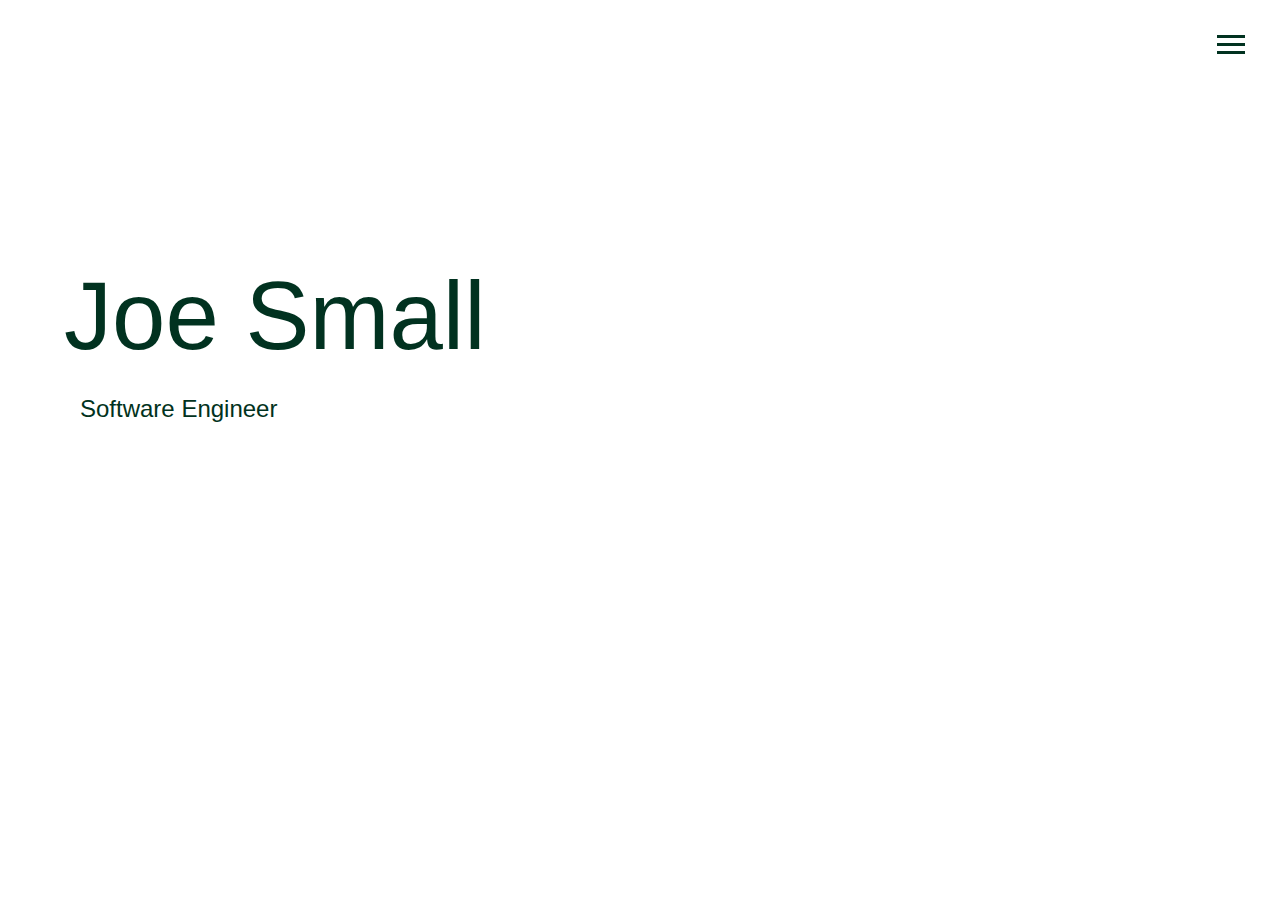
<file: index.html>
<!DOCTYPE html>
<html lang="en">

<head>
  <meta charset="UTF-8">
  <meta name="viewport" content="width=device-width, initial-scale=1.0">
  <meta http-equiv="X-UA-Compatible" content="ie=edge">
  <link rel="stylesheet" href="https://use.fontawesome.com/releases/v5.2.0/css/all.css" integrity="sha384-hWVjflwFxL6sNzntih27bfxkr27PmbbK/iSvJ+a4+0owXq79v+lsFkW54bOGbiDQ"
    crossorigin="anonymous">

  <link rel="stylesheet" href="css/main.css">
  <title>Welcome To My Portfolio</title>
</head>

<body id="bg-img">
  <header>
    <div class="menu-btn">
      <div class="btn-line"></div>
      <div class="btn-line"></div>
      <div class="btn-line"></div>
    </div>

    <nav class="menu">
      <div class="menu-branding">
        <div class="portrait"></div>
      </div>
      <ul class="menu-nav">
        <li class="nav-item current">
          <a href="index.html" class="nav-link">
            Home
          </a>
        </li>
        <li class="nav-item">
          <a href="about.html" class="nav-link">
            About Me
          </a>
        </li>
        <li class="nav-item">
          <a href="work.html" class="nav-link">
            My Work
          </a>
        </li>
        <li class="nav-item">
          <a href="contact.html" class="nav-link">
            How To Reach Me
          </a>
        </li>
      </ul>
    </nav>
  </header>

  <main id="home">
    <h1 class="lg-heading">
      Joe
      <span class="text-secondary">Small</span>
    </h1>
    <h2 class="sm-heading">
      Software Engineer
    </h2>
    <div class="icons">
      <!-- <a href="#!">
        <i class="fab fa-twitter fa-2x"></i>
      </a>
      <a href="#!">
        <i class="fab fa-facebook fa-2x"></i>
      </a> -->
      <a href="">
        <i class="fab fa-linkedin fa-2x"></i>
      </a>
      <a href="">
        <i class="fab fa-github fa-2x"></i>
      </a>
    </div>
  </main>

  <script src="js/main.js"></script>
</body>

</html>
</file>
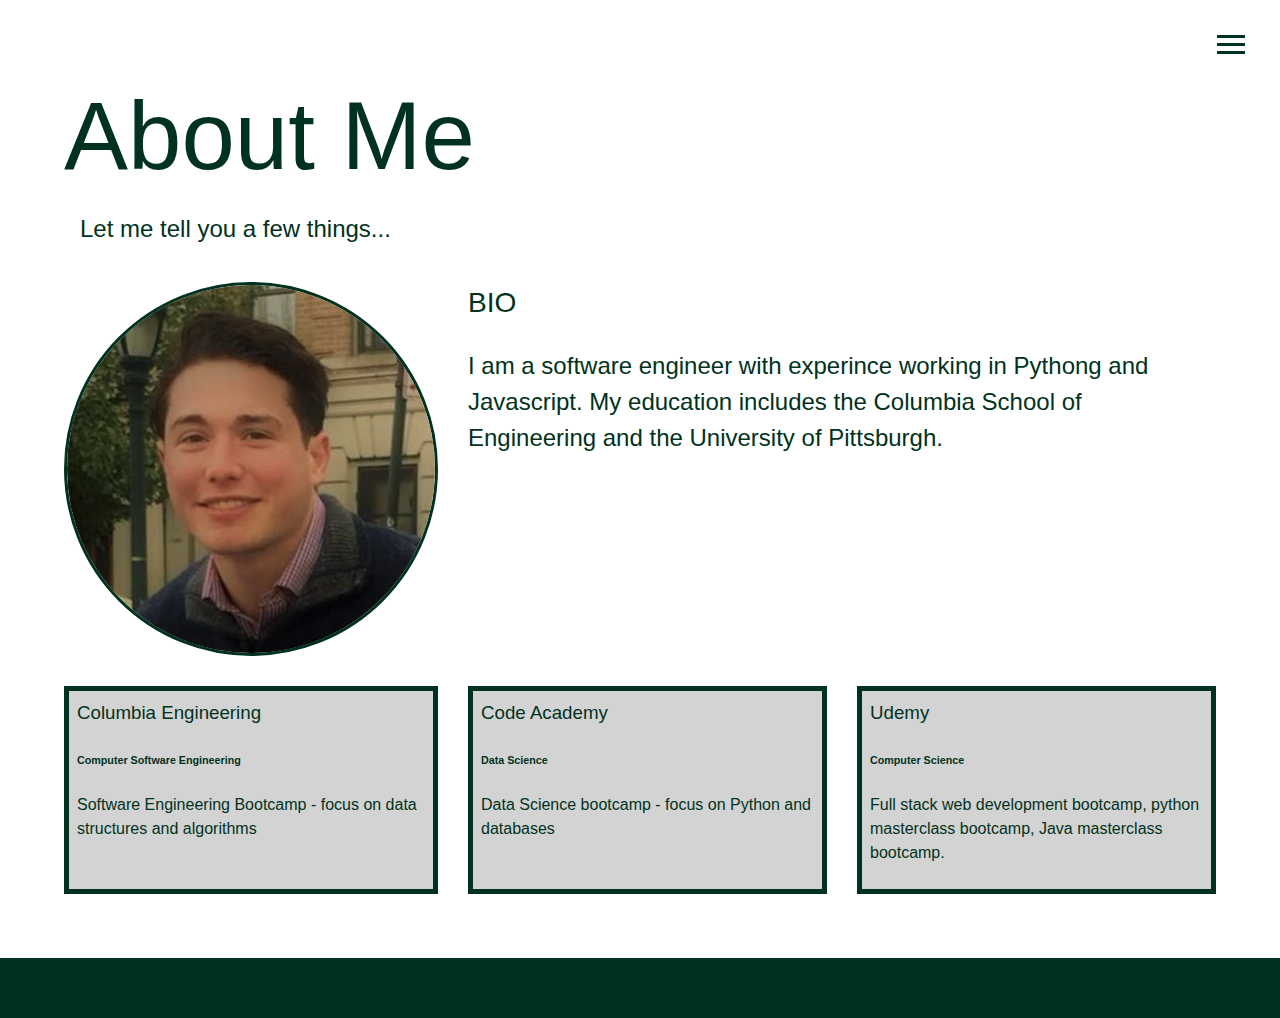
<file: about.html>
<!DOCTYPE html>
<html lang="en">

<head>
  <meta charset="UTF-8">
  <meta name="viewport" content="width=device-width, initial-scale=1.0">
  <meta http-equiv="X-UA-Compatible" content="ie=edge">
  <link rel="stylesheet" href="https://use.fontawesome.com/releases/v5.2.0/css/all.css" integrity="sha384-hWVjflwFxL6sNzntih27bfxkr27PmbbK/iSvJ+a4+0owXq79v+lsFkW54bOGbiDQ"
    crossorigin="anonymous">

  <link rel="stylesheet" href="css/main.css">
  <title>About Me</title>
</head>

<body>
  <header>
    <div class="menu-btn">
      <div class="btn-line"></div>
      <div class="btn-line"></div>
      <div class="btn-line"></div>
    </div>

    <nav class="menu">
      <div class="menu-branding">
        <div class="portrait"></div>
      </div>
      <ul class="menu-nav">
        <li class="nav-item">
          <a href="index.html" class="nav-link">
            Home
          </a>
        </li>
        <li class="nav-item current">
          <a href="about.html" class="nav-link">
            About Me
          </a>
        </li>
        <li class="nav-item">
          <a href="work.html" class="nav-link">
            My Work
          </a>
        </li>
        <li class="nav-item">
          <a href="contact.html" class="nav-link">
            How To Reach Me
          </a>
        </li>
      </ul>
    </nav>
  </header>

  <main id="about">
    <h1 class="lg-heading">
      About
      <span class="text-secondary">Me</span>
    </h1>
    <h2 class="sm-heading">
      Let me tell you a few things...
    </h2>
    <div class="about-info">
      <img src="img/profile-portfolio.jpeg" alt="Joe Small" class="bio-image">

      <div class="bio">
        <h3 class="text-secondary">BIO</h3>
        <p> I am a software engineer with experince working in Pythong and Javascript. My education includes the Columbia School of Engineering and the University of Pittsburgh.</p>
      </div>

      <div class="job job-1">
        <h3>Columbia Engineering</h3>
        <h6>Computer Software Engineering</h6>
        <p>Software Engineering Bootcamp - focus on data structures and algorithms</p>
      </div>

      <div class="job job-2">
        <h3>Code Academy</h3>
        <h6>Data Science</h6>
        <p>Data Science bootcamp - focus on Python and databases</p>
      </div>

      <div class="job job-3">
        <h3>Udemy</h3>
        <h6>Computer Science</h6>
        <p> Full stack web development bootcamp, python masterclass bootcamp, Java masterclass bootcamp.</p>
      </div>
    </div>
  </main>

  <footer id="main-footer">

  </footer>

  <script src="js/main.js"></script>
</body>

</html>
</file>
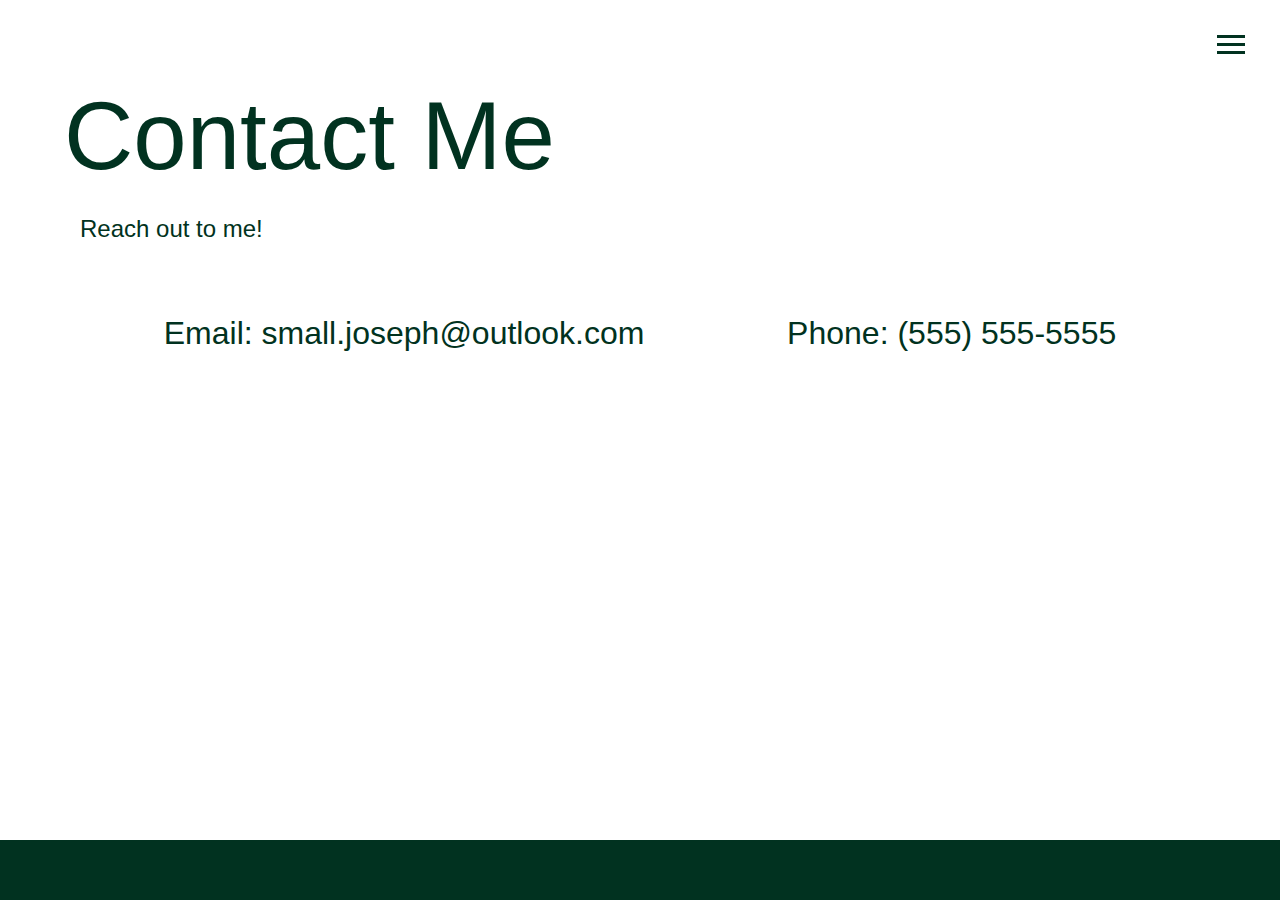
<file: contact.html>
<!DOCTYPE html>
<html lang="en">

<head>
  <meta charset="UTF-8">
  <meta name="viewport" content="width=device-width, initial-scale=1.0">
  <meta http-equiv="X-UA-Compatible" content="ie=edge">
  <link rel="stylesheet" href="https://use.fontawesome.com/releases/v5.2.0/css/all.css" integrity="sha384-hWVjflwFxL6sNzntih27bfxkr27PmbbK/iSvJ+a4+0owXq79v+lsFkW54bOGbiDQ"
    crossorigin="anonymous">

  <link rel="stylesheet" href="css/main.css">
  <title>Contact Me</title>
</head>

<body>
  <header>
    <div class="menu-btn">
      <div class="btn-line"></div>
      <div class="btn-line"></div>
      <div class="btn-line"></div>
    </div>

    <nav class="menu">
      <div class="menu-branding">
        <div class="portrait"></div>
      </div>
      <ul class="menu-nav">
        <li class="nav-item">
          <a href="index.html" class="nav-link">
            Home
          </a>
        </li>
        <li class="nav-item">
          <a href="about.html" class="nav-link">
            About Me
          </a>
        </li>
        <li class="nav-item">
          <a href="work.html" class="nav-link">
            My Work
          </a>
        </li>
        <li class="nav-item current">
          <a href="contact.html" class="nav-link">
            How To Reach Me
          </a>
        </li>
      </ul>
    </nav>
  </header>

  <main id="contact">
    <h1 class="lg-heading">
      Contact
      <span class="text-secondary">Me</span>
    </h1>
    <h2 class="sm-heading">
      Reach out to me!
    </h2>
    <div class="boxes">
      <div>
        <span class="text-secondary">Email: </span> small.joseph@outlook.com
      </div>
      <div>
        <span class="text-secondary">Phone: </span> (555) 555-5555
      </div>
      <!-- <div>
        <span class="text-secondary">Address: </span> 50 Main st Boston MA 02101
      </div> -->
    </div>
  </main>

  <footer id="main-footer">
  </footer>

  <script src="js/main.js"></script>
</body>

</html>
</file>
<file: css/main.css>
.menu-btn {
  position: absolute;
  z-index: 3;
  right: 35px;
  top: 35px;
  cursor: pointer;
  transition: all 0.5s ease-out; }
  .menu-btn .btn-line {
    width: 28px;
    height: 3px;
    margin: 0 0 5px 0;
    background: #013220;;
    transition: all 0.5s ease-out; }
  .menu-btn.close {
    transform: rotate(180deg); }
    .menu-btn.close .btn-line:nth-child(1) {
      transform: rotate(45deg) translate(5px, 5px); }
    .menu-btn.close .btn-line:nth-child(2) {
      opacity: 0; }
    .menu-btn.close .btn-line:nth-child(3) {
      transform: rotate(-45deg) translate(7px, -6px); }

.menu {
  position: fixed;
  top: 0;
  width: 100%;
  opacity: 0.9;
  visibility: hidden; }
  .menu.show {
    visibility: visible; }
  .menu-branding, .menu-nav {
    display: flex;
    flex-flow: column wrap;
    align-items: center;
    justify-content: center;
    float: left;
    width: 50%;
    height: 100vh;
    overflow: hidden; }
  .menu-nav {
    margin: 0;
    padding: 0;
    background: #373737;
    list-style: none;
    transform: translate3d(0, -100%, 0);
    transition: all 0.5s ease-out; }
    .menu-nav.show {
      transform: translate3d(0, 0, 0); }
  .menu-branding {
    background: #013220;
    transform: translate3d(0, 100%, 0);
    transition: all 0.5s ease-out; }
    .menu-branding.show {
      transform: translate3d(0, 0, 0); }
    .menu-branding .portrait {
      /* width: 350px;
      height: 50px;
      /* background: url("../img/portrait.jpg"); */
      /* background: url("../img/profile-portfolio.jpeg"); */
      border: solid 3px #013220;

     }
  .menu .nav-item {
    transform: translate3d(600px, 0, 0);
    transition: all 0.5s ease-out; }
    .menu .nav-item.show {
      transform: translate3d(0, 0, 0); }
    .menu .nav-item.current > a {
      color: #013220; }
  .menu .nav-link {
    display: inline-block;
    position: relative;
    font-size: 30px;
    text-transform: uppercase;
    padding: 1rem 0;
    font-weight: 300;
    color: #fff;
    text-decoration: none;
    transition: all 0.5s ease-out; }
    .menu .nav-link:hover {
      color: #013220;
        transform: scale(1.25)
}

.nav-item:nth-child(1) {
  transition-delay: 0.1s; }

.nav-item:nth-child(2) {
  transition-delay: 0.2s; }

.nav-item:nth-child(3) {
  transition-delay: 0.3s; }

.nav-item:nth-child(4) {
  transition-delay: 0.4s; }

* {
  box-sizing: border-box; }

body {

  /* background: url("https://images.pexels.com/photos/1571442/pexels-photo-1571442.jpeg?auto=compress&cs=tinysrgb&dpr=1&w=500"); */
  color: #013220;
  height: 100%;
  margin: 0;
  font-family: 'Segoe UI', Tahoma, Geneva, Verdana, sans-serif;
  line-height: 1.5; }
  body#bg-img {
    /* background: url(../img/background.jpg); */
     background: url("https://images.pexels.com/photos/1571442/pexels-photo-1571442.jpeg?auto=compress&cs=tinysrgb&dpr=1&w=500");
    background: rgba(68, 68, 68, 0.9), url(../img/background.jpg);
    background-attachment: fixed;
    background-size: cover; }

h1,
h2,
h3 {
  margin: 0;
  font-weight: 400; }
  h1.lg-heading,
  h2.lg-heading,
  h3.lg-heading {
    font-size: 6rem; }
  h1.sm-heading,
  h2.sm-heading,
  h3.sm-heading {
    margin-bottom: 2rem;
    padding: 0.2rem 1rem;
    /* background: rgba(73, 73, 73, 0.5); } */
  }
a {
  color: #fff;
  text-decoration: none; }

header {
  position: fixed;
  z-index: 2;
  width: 100%; }

.text-secondary {
  color: #013220; }

main {
  padding: 4rem;
  min-height: calc(100vh - 60px); }
  main .icons {
    margin-top: 1rem; }
    main .icons a {
      padding: 0.4rem; }
      main .icons a:hover {
        color: #013220;
        transition: all 0.5s ease-out; }
  main#home {
    overflow: hidden; }
    main#home h1 {
      margin-top: 20vh; }

.about-info {
  display: grid;
  grid-gap: 30px;
  grid-template-areas: 'bioimage bio bio' 'job1 job2 job3';
  grid-template-columns: repeat(3, 1fr); }
  .about-info .bio-image {
    grid-area: bioimage;
    margin: auto;
    border-radius: 50%;
    border: #013220 3px solid; }
  .about-info .bio {
    grid-area: bio;
    font-size: 1.5rem; }
  .about-info .job-1 {
    grid-area: job1; }
  .about-info .job-2 {
    grid-area: job2; }
  .about-info .job-3 {
    grid-area: job3; }
  .about-info .job {
    background: #D3D3D3;
    padding: 0.5rem;
    border: #013220 5px solid; }

.projects {
  display: grid;
  grid-gap: 0.7rem;
  grid-template-columns: repeat(3, 1fr); }
  .projects img {
    width: 100%;
    border: 3px #fff solid; }
    .projects img:hover {
      opacity: 0.5;
      border-color: #013220;
      transition: all 0.5s ease-out; }

.boxes {
  display: flex;
  flex-wrap: wrap;
  justify-content: space-evenly;
  align-items: center;
  margin-top: 1rem; }
  .boxes div {
    font-size: 2rem;
    border: 3px #fff solid;
    padding: 1.5rem 2.5rem;
    margin-bottom: 3rem;
    transition: all 0.5s ease-out; }
    .boxes div:hover {
      padding: 0.5rem 1.5rem;
      background: #013220;
      color: #000; }
      .boxes div:hover span {
        color: #000; }

.btn, .btn-dark, .btn-light {
  display: block;
  padding: 0.5rem 1rem;
  border: 0;
  margin-bottom: 0.3rem; }
  .btn:hover, .btn-dark:hover, .btn-light:hover {
    background: #013220;
    color: #000; }

.btn-dark {
  background: black;
  color: #fff; }

.btn-light {
  background: #c4c4c4;
  color: #333; }

#main-footer {
  text-align: center;
  padding: 1rem;
  background: #013220;
  color: #fff;
  height: 60px; }

@media screen and (min-width: 1171px) {
  .projects {
    grid-template-columns: repeat(4, 1fr); } }

@media screen and (min-width: 769px) and (max-width: 1170px) {
  .projects {
    grid-template-columns: repeat(3, 1fr); } }

@media screen and (max-width: 768px) {
  main {
    align-items: center;
    text-align: center; }
    main .lg-heading {
      line-height: 1;
      margin-bottom: 1rem; }
  ul.menu-nav,
  div.menu-branding {
    float: none;
    width: 100%;
    min-height: 0; }
    ul.menu-nav.show,
    div.menu-branding.show {
      transform: translate3d(0, 0, 0); }
  .menu-nav {
    height: 75vh;
    transform: translate3d(-100%, 0, 0);
    font-size: 24px; }
  .menu-branding {
    height: 25vh;
    transform: translate3d(100%, 0, 0); }
    .menu-branding .portrait {
      background: url("../img/profile-portfolio.jpeg");
      width: 150px;
      height: 150px; }
  .about-info {
    grid-template-areas: 'bioimage' 'bio' 'job1' 'job2' 'job3';
    grid-template-columns: 1fr; }
  .projects {
    grid-template-columns: repeat(2, 1fr); } }

@media screen and (max-width: 500px) {
  main {
    padding: 2rem; }
    main #home h1 {
      margin-top: 10vh; }
    main .lg-heading {
      margin-top: 1rem;
      font-size: 5rem; }
  .projects {
    grid-template-columns: 1fr; } }
</file>
